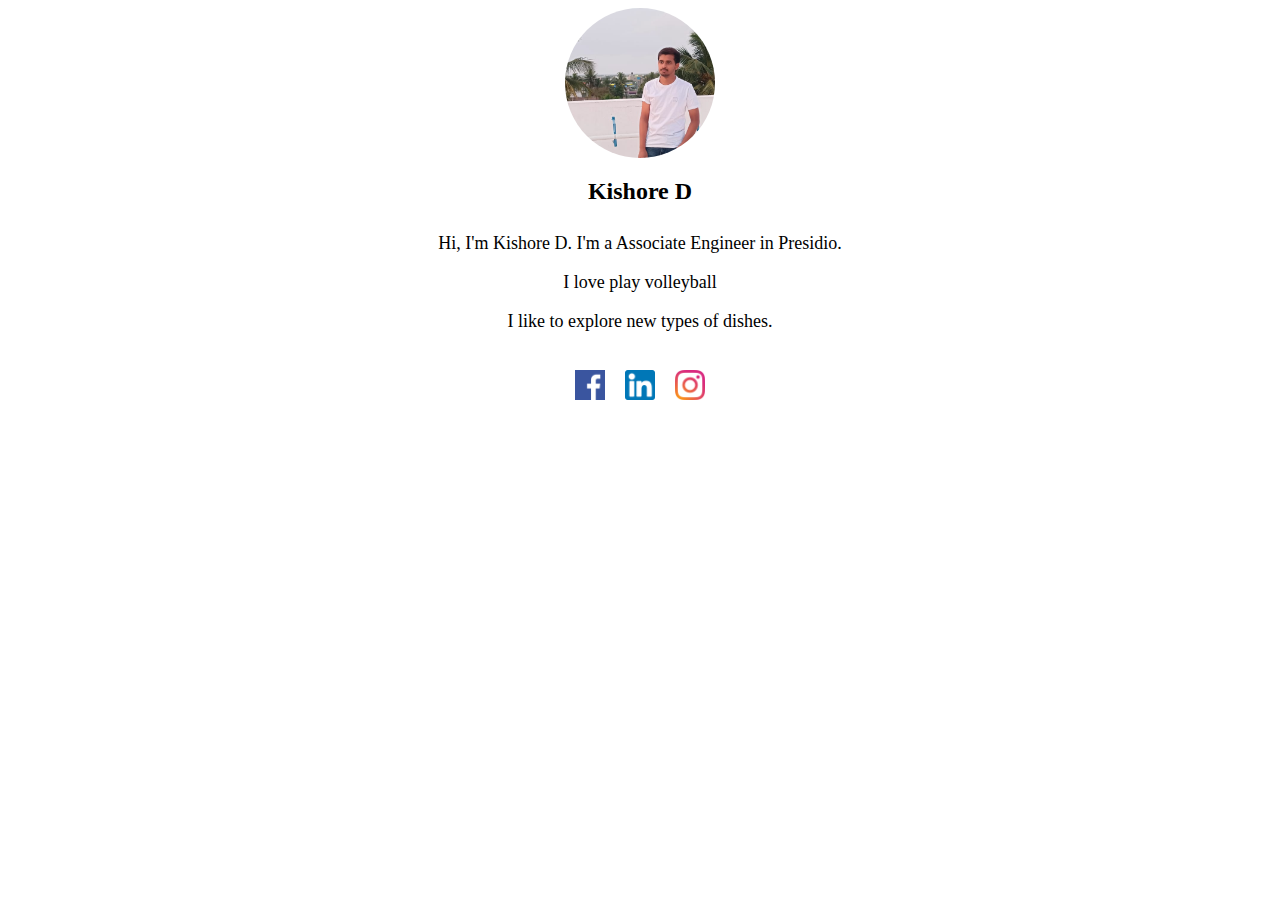
<file: index.html>
<!DOCTYPE html>
<html>
<head>
	<title>My Profile</title>
	<style>
		.container {
			display: flex;
			flex-direction: column;
			align-items: center;
		}
		
		.profile-image {
			border-radius: 50%;
			width: 150px;
			height: 150px;
			object-fit: cover;
			margin-bottom: 20px;
		}
		
		.name {
			font-size: 24px;
			font-weight: bold;
			text-align: center;
			margin-bottom: 10px;
		}
		
		.about {
			font-size: 18px;
			text-align: center;
			margin-bottom: 20px;
		}
		
		.social-icons {
			display: flex;
			align-items: center;
			justify-content: center;
			margin-bottom: 20px;
		}
		
		.social-icon {
			width: 30px;
			height: 30px;
			margin: 0 10px;
		}
	</style>
</head>
<body>
	<div class="container">
		<img src="profile.jpeg" alt="Profile Image" class="profile-image">
		<div class="name">Kishore D</div>
		<div class="about">
			<p>Hi, I'm Kishore D. I'm a Associate Engineer in Presidio.</p>
			<p>I love play volleyball</p>
            <p>I like to explore new types of dishes.</p>

		</div>
		<div class="social-icons">
			<a href="https://www.facebook.com/kishoredurai27"><img src="facebook.png" alt="Facebook" class="social-icon"></a>
			<a href="https://in.linkedin.com/in/kishoredurai"><img src="linkedin.png" alt="linkedin" class="social-icon"></a>
			<a href="https://www.instagram.com/_kishore__durai_/?igshid=ZGUzMzM3NWJiOQ=="><img src="instagram.png" alt="Instagram" class="social-icon"></a>
		</div>
	</div>
</body>
</html>
</file>
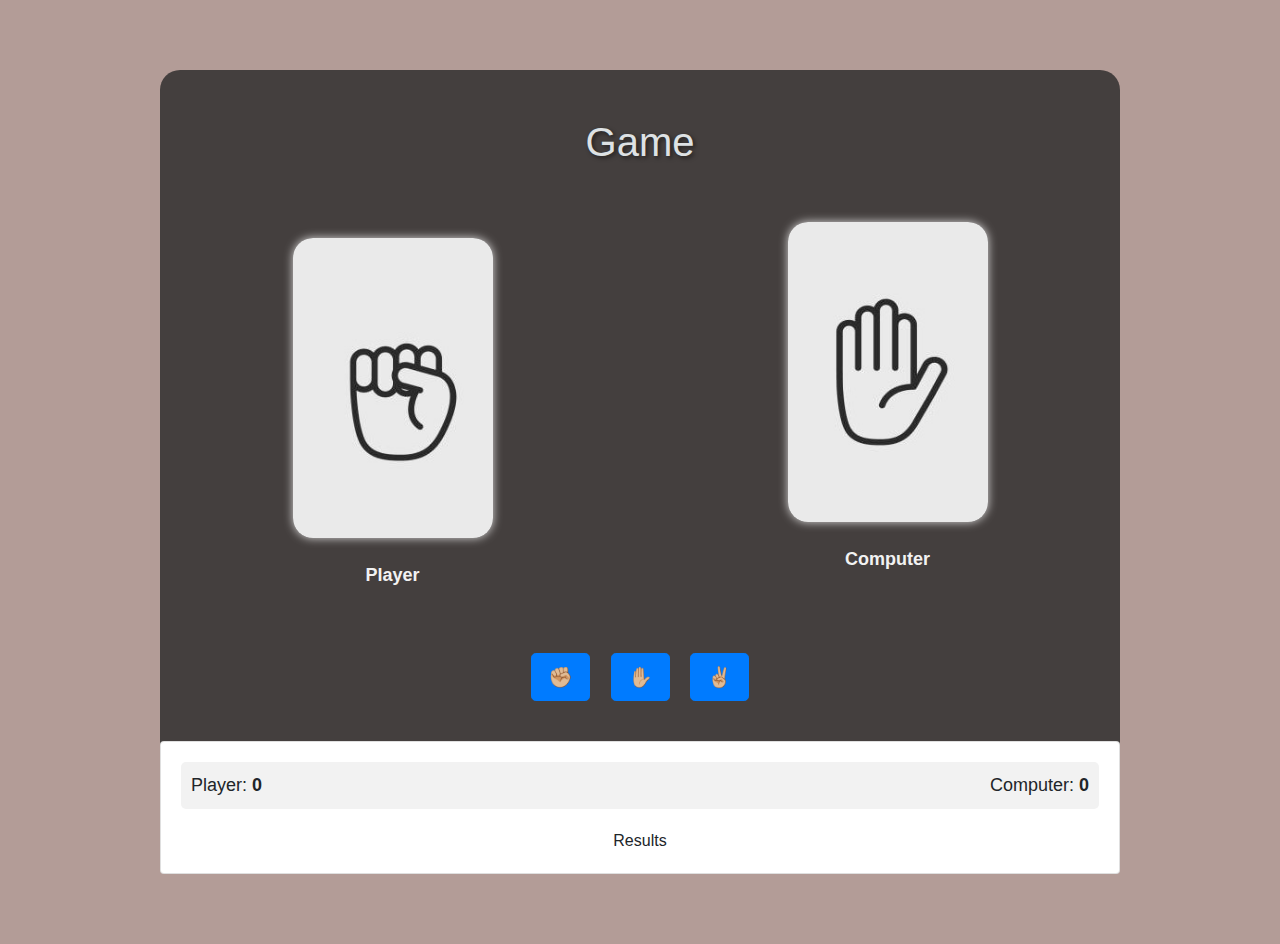
<file: RockPaperScissors/index.html>
<!DOCTYPE html>
<html lang="en">
<head>
    <meta charset="UTF-8">
    <meta http-equiv="X-UA-Compatible" content="IE=edge">
    <meta name="viewport" content="width=device-width, initial-scale=1.0">
    <title>RockPaperScissors</title>
    <link rel="stylesheet" href="https://maxcdn.bootstrapcdn.com/bootstrap/4.0.0/css/bootstrap.min.css">
    <link href="./assets/style/style.css" rel="stylesheet" type="text/css">
</head>
<body>

    <div class="card-container">
        <div class="row justify-content-center">
          <div class="col-12 text-center p-5">
            <h1>Game</h1>
          </div>
        </div>
        <div class="row justify-content-center">
            <div class="col-md-6 text-center p-3">
              <img id="player-choice" src="./assets/images/rock.jpg" alt="Stone Image">
              <br><br>
              <div class="option">
                    <p id="player-option">Player</p>
                  </div>
            </div>
            <div class="col-md-6 text-center">
              <img id="computer-choice" src="./assets/images/paper.jpg" alt="Paper Image">
              <br><br>
              <div class="option">
                    <p id="computer-option">Computer</p>
                  </div>
            </div>
          </div>
          <div class="choices text-center mt-2 mb-3 p-3">
            <button id="rock" class="btn btn-primary btn-lg m-2" tooltip="stone">✊🏼 </button>
            <button id="paper" class="btn btn-primary btn-lg m-2">✋🏼 </button>
            <button id="scissors" class="btn btn-primary btn-lg m-2">✌🏼  </button>
          </div>
          
          
          <div class="row justify-content-center">
            <div class="col-12">
              <div class="card">
                <div class="card-body">
                    <div class="scoreboard">
                        <div  class="player-score">Player: <span id="player-score">0</span></div>
                        <div  class="computer-score">Computer: <span id="computer-score">0</span></div>
                      </div>
                  <div id="result">
                    Results
                  </div>
                </div>
              </div>
            </div>
          </div>
          
      </div>
</body>
<script src="./assets/js/script.js"></script>
</html>
</file>
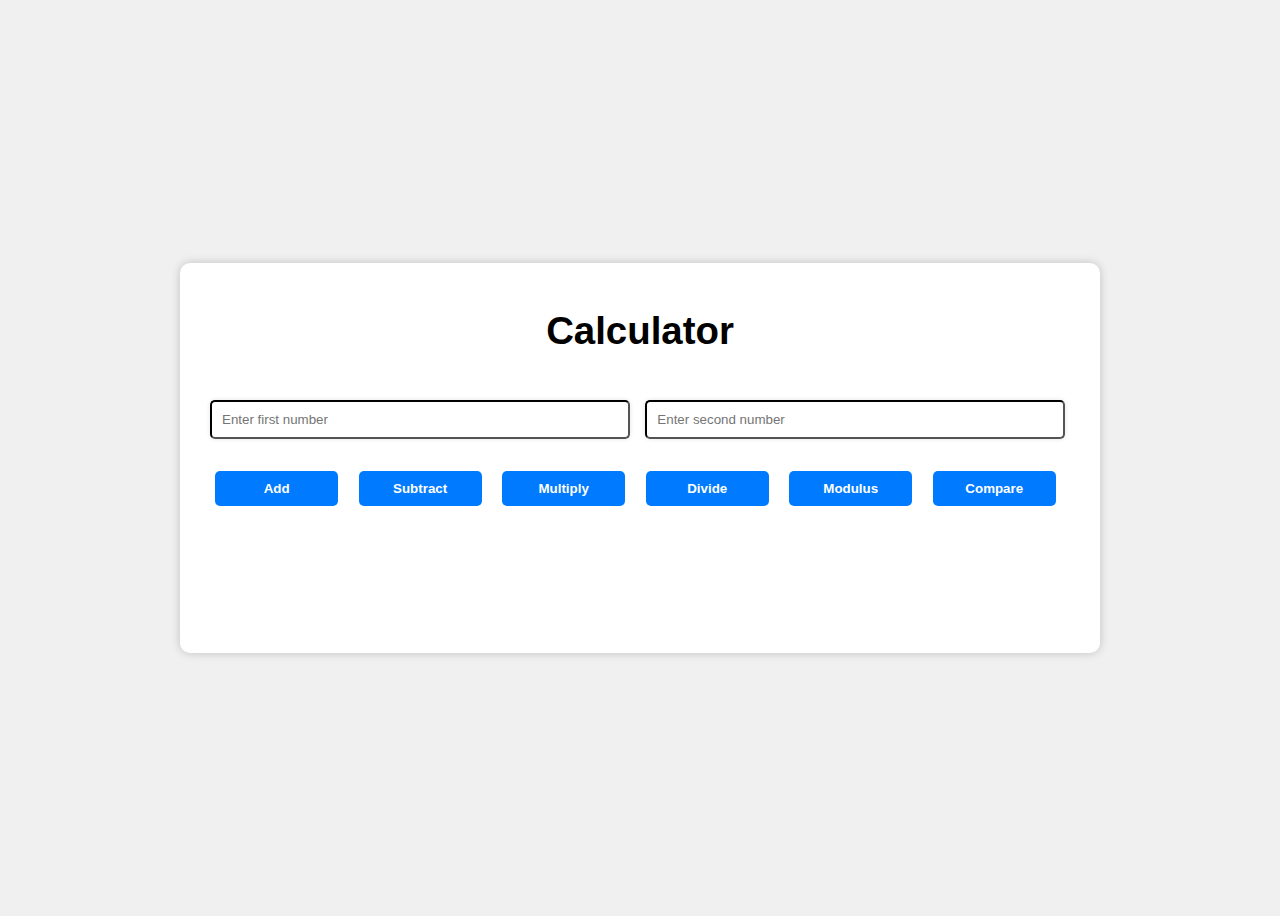
<file: calculator.html>
<!DOCTYPE html>
<html>
  <head>
    <style>
        /* Center the calculator */
        body {
            font-family:'Gill Sans', 'Gill Sans MT', Calibri, 'Trebuchet MS', sans-serif;
    font-size:larger;
          display: flex;
          justify-content: center;
          align-items: center;
          height: 100vh;
          background-color: #f0f0f0;
        }
        /* Style the card */
        .card {
          width: 880px;
          height: 350px;
          border-radius: 10px;
          background-color: white;
          box-shadow: 0 0 10px rgba(0, 0, 0, 0.2);
          padding: 20px;
          flex-direction: column;
          justify-content: center;
          align-items: center;
        }
  
  
        /* Style the input fields and buttons */
        input[type="number"] {
          padding: 10px;
          margin-bottom: 10px;
          width: 45%;
          margin-left: 10px;
          border-color: black;
          border-radius: 5px;
          box-shadow: 0 0 5px rgba(0, 0, 0, 0.1);
        }
  
        button {
          padding: 10px;
          margin-bottom: 10px;
          margin-left: 15px;
          width: 14%;
          border: none;
          border-radius: 5px;
          background-color: #007bff;
          color: white;
          font-weight: bold;
          cursor: pointer;
          transition: background-color 0.2s ease-in-out;
        }
  
        button:hover {
          background-color: #0062cc;
        }
        h1{
            align-items: center;
            float: center;
            text-align: center;
        }
  
        /* Style the result */
        #result {
          font-size: 24px;
          font-weight: bold;
          text-align: center;
        }
      </style>
  
    <title>Calculator</title>
  </head>
  <body>
    <div class="card">
        <h1>Calculator</h1>
        <br>
        <input type="number" id="num1" placeholder="Enter first number">
        <input type="number" id="num2" placeholder="Enter second number">
        <br><br>
        <button onclick="add()">Add</button>
        <button onclick="subtract()">Subtract</button>
        <button onclick="multiply()">Multiply</button>
        <button onclick="divide()">Divide</button>
        <button onclick="modulus()">Modulus</button>
        <button onclick="compare()">Compare</button>

        <p id="result"></p>
      </div>
  </body>
  <script>
    function add() {
let num1 = document.getElementById("num1").value;
let num2 = document.getElementById("num2").value;
let result = parseInt(num1) + parseInt(num2);
document.getElementById("result").innerHTML = "Result: " + result;
}

function subtract() {
let num1 = document.getElementById("num1").value;
let num2 = document.getElementById("num2").value;
let result = parseInt(num1) - parseInt(num2);
document.getElementById("result").innerHTML = "Result: " + result;
}

function multiply() {
let num1 = document.getElementById("num1").value;
let num2 = document.getElementById("num2").value;
let result = parseInt(num1) * parseInt(num2);
document.getElementById("result").innerHTML = "Result: " + result;
}

function divide() {
let num1 = document.getElementById("num1").value;
let num2 = document.getElementById("num2").value;
let result = parseInt(num1) / parseInt(num2);
document.getElementById("result").innerHTML = "Result: " + result;
}

function modulus() {
let num1 = document.getElementById("num1").value;
let num2 = document.getElementById("num2").value;
let result = parseInt(num1) % parseInt(num2);
document.getElementById("result").innerHTML = "Result: " + result;
}
function compare() {
let num1 = document.getElementById("num1").value;
let num2 = document.getElementById("num2").value;
let result = ""
if(num1===num2)
result = "both values are equal"
else if(num1>num2)
result="value1 is greater than value 2"
else if(num2>num1)
result="value2 is grater than value 1"
document.getElementById("result").innerHTML = "Result: " + result;
}

</script>
</html>
</file>
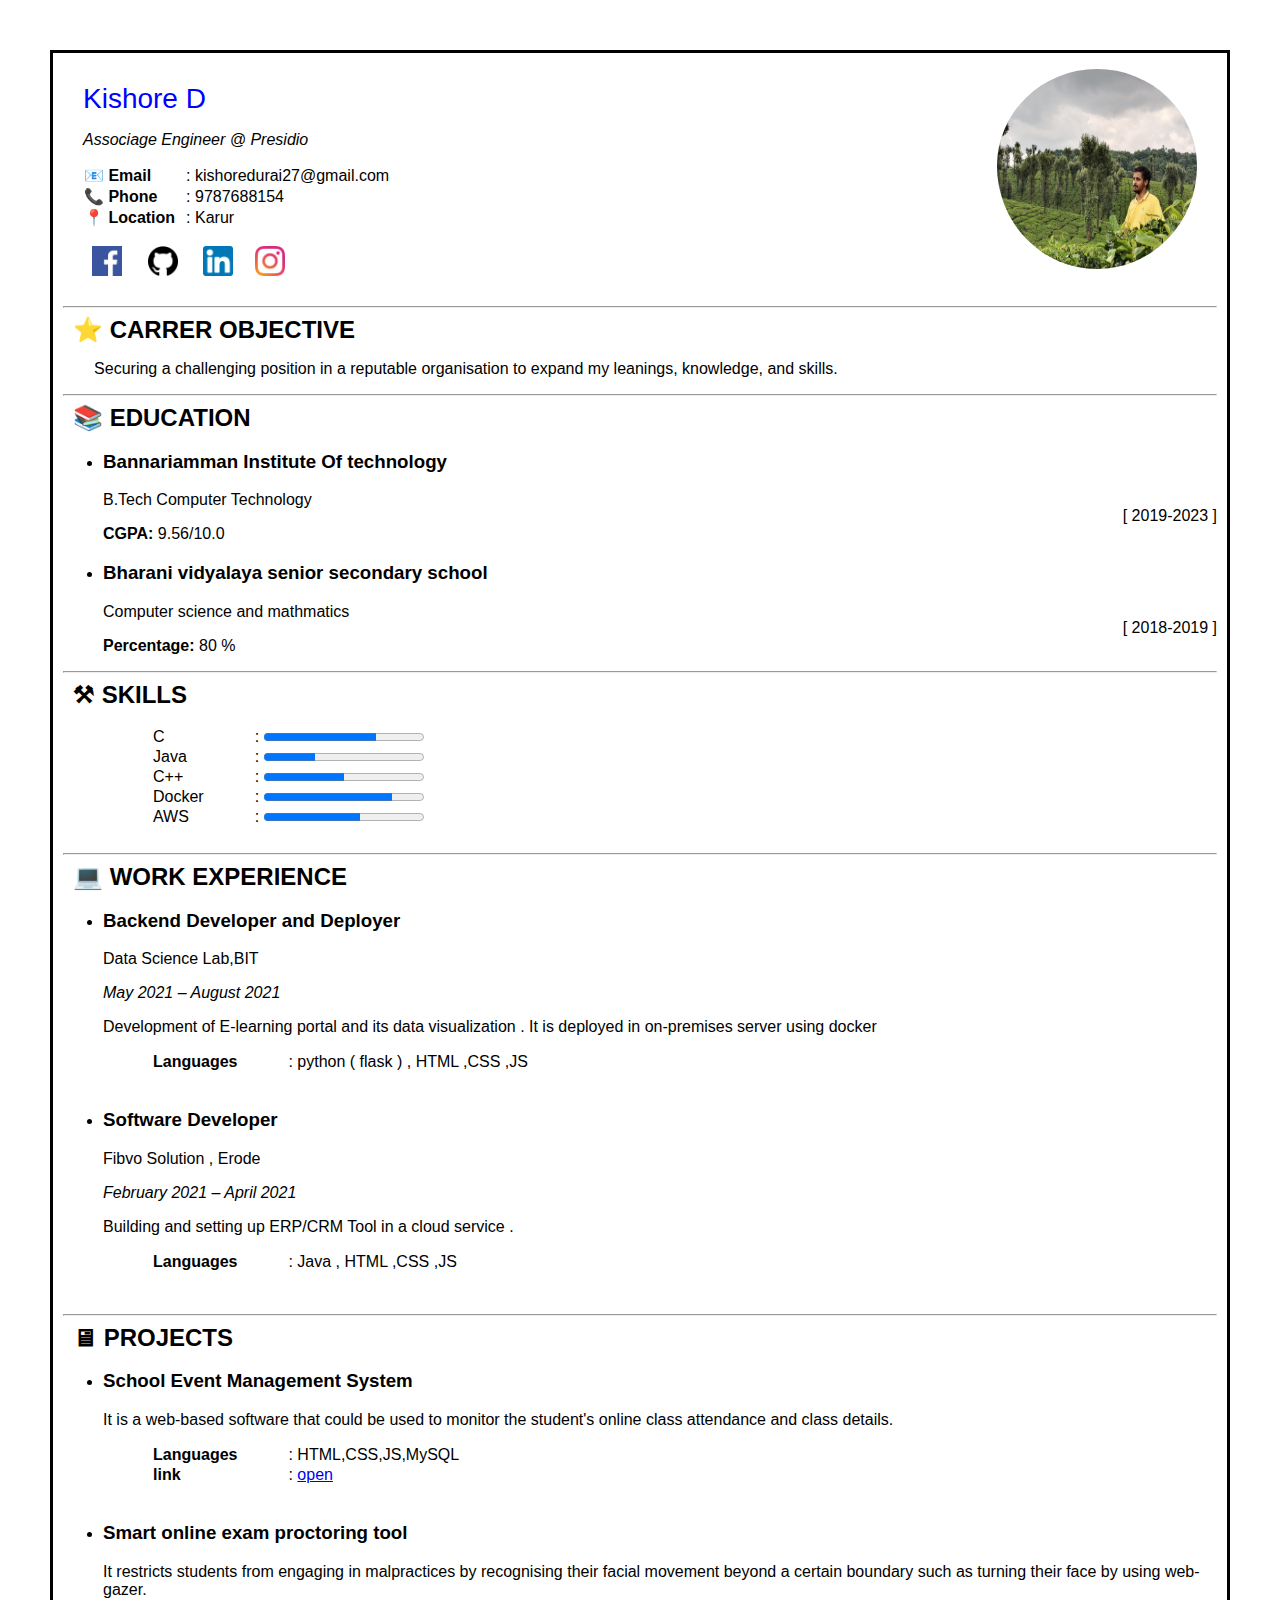
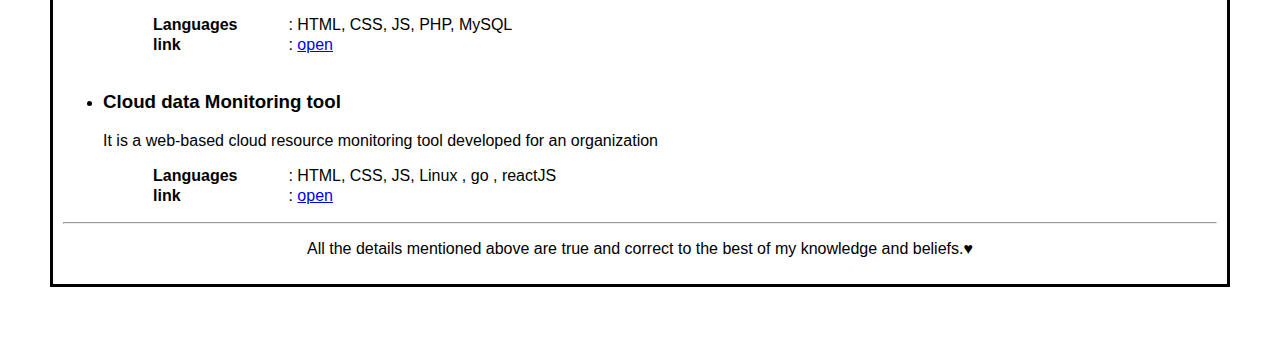
<file: resume.html>
<!DOCTYPE html>
<html>
  <head>
    <meta charset="UTF-8" />
    <title>Resume</title>
    <style>
      body {
        font-family: Arial, sans-serif;
        margin: 10px;
        padding: 40px;
      }
      #content
      {
        border-style: solid;
        padding: 10px;
      }
      footer {
        text-align: center;
      }
      h1 {
        font-size: 28px;
        margin: 0;
      }
      #name {
        font-size: 28px;
        margin: 0;
        color: blue;
        font-style: bold;
      }
      h2 {
        font-size: 24px;
        margin: 0;
        padding-left: 10px;
      }

      th {
        text-align: left;
      }
      td {
        padding-left: 50px;
      }
      #img {
        border-radius: 50%;
        text-align: right;
        align-items: right;
        padding-right: 20px;
        padding-top: 6px;
        float: right;
        padding-left: 20px;
      }
      table {
        border-collapse: collapse;
      }
      #skilltable {
        padding-left: 40px;
      }
      #header {
        padding-left: 20px;
        padding-top: 20px;
      }

      .social-icon {
        margin-right: 8px;
      }
    </style>
  </head>
  <body>
    <div id="content">
      <img
        src="profile1.jpeg"
        alt="Profile Picture"
        width="200px"
        height="200px"
        id="img"
      />
      <div id="header">
        <p id="name">Kishore D</p>
        <p><i>Associage Engineer @ Presidio</i></p>
        <table cellspacing="3">
          <tbody>
            <tr>
              <th>📧 Email</th>
              <td style="padding-left: 10px">: kishoredurai27@gmail.com</td>
            </tr>
            <tr>
              <th>📞 Phone</th>
              <td style="padding-left: 10px">: 9787688154</td>
            </tr>
            <tr>
              <th>📍 Location</th>
              <td style="padding-left: 10px">: Karur</td>
            </tr>
          </tbody>
        </table>
        <br />
        <div id="social-icon">
          &nbsp;
          <a href="https://www.facebook.com/kishoredurai27"
            ><img src="facebook.png" alt="Facebook" width="30px" height="30px"
            height: 30px; class="social-icon"></a
          >
          
          &nbsp;&nbsp;
          <a href="https://www.github.com/kishoredurai"
            ><img src="github.png" alt="Github" width="30px" height="30px"
            height: 30px; class="social-icon"></a
          >
          &nbsp;&nbsp;
          <a href="https://in.linkedin.com/in/kishoredurai"
            ><img
              src="linkedin.png"
              alt="linkedin"
              width="30px"
              height="30px"
              class="social-icon" /></a
          >&nbsp;&nbsp;
          <a
            href="https://www.instagram.com/_kishore__durai_/?igshid=ZGUzMzM3NWJiOQ=="
            ><img
              width="30px"
              height="30px"
              src="instagram.png"
              alt="Instagram"
              class="social-icon"
          /></a>
        </div>
      </div>
      <br />

      <hr />
      <h2>⭐ CARRER OBJECTIVE</h2>
      <p>
        &nbsp;&nbsp;&nbsp;&nbsp;&nbsp;&nbsp; Securing a challenging position in
        a reputable organisation to expand my leanings, knowledge, and skills.
      </p>
      <hr />
      <h2>📚 EDUCATION</h2>
      <ul>
        <li>
          <div>
            <h3>Bannariamman Institute Of technology&nbsp;</h3>
            <p style="float: right; font-style: normal">[ 2019-2023 ]</p>
          </div>
          <p>B.Tech Computer Technology</p>
          <b>CGPA:</b> 9.56/10.0
        </li>
        <li>
          <h3>Bharani vidyalaya senior secondary school&nbsp;</h3>
          <p style="float: right; font-style: normal">[ 2018-2019 ]</p>
          <p>Computer science and mathmatics</p>
          <b>Percentage:</b> 80 %
        </li>
      </ul>
      <hr />
      <h2>⚒ SKILLS</h2>
      <br />
      <div id="skilltable">
        <table height="100%">
          <tbody>
            <tr>
              <td>
                <label>C</label>
              </td>
              <td>: <progress id="file" value="70" max="100">70%</progress></td>
            </tr>
            <tr>
              <td>
                <label>Java</label>
              </td>
              <td>: <progress id="file" value="32" max="100">45%</progress></td>
            </tr>
            <tr>
              <td>
                <label>C++</label>
              </td>
              <td>: <progress id="file" value="50" max="100">50%</progress></td>
            </tr>
            <tr>
              <td>
                <label>Docker</label>
              </td>
              <td>: <progress id="file" value="80" max="100">80%</progress></td>
            </tr>
            <tr>
              <td>
                <label>AWS</label>
              </td>
              <td>: <progress id="file" value="60" max="100">60%</progress></td>
            </tr>
          </tbody>
        </table>
      </div>
      <br />
      <hr />
      <h2>💻 WORK EXPERIENCE</h2>
      <ul>
        <li>
          <h3>Backend Developer and Deployer</h3>
          <p>Data Science Lab,BIT</p>
          <i>May 2021 – August 2021</i>
          <p>
            Development of E-learning portal and its data visualization . It is
            deployed in on-premises server using docker
          </p>
          <table>
            <tbody>
              <tr>
                <td>
                  <label><b>Languages</b></label>
                </td>
                <td>: python ( flask ) , HTML ,CSS ,JS</td>
              </tr>
            </tbody>
          </table>
        </li>
        <br />
        <li>
          <h3>Software Developer</h3>
          <p>Fibvo Solution , Erode</p>
          <i> February 2021 – April 2021 </i>
          <p>Building and setting up ERP/CRM Tool in a cloud service .</p>
          <table>
            <tbody>
              <tr>
                <td>
                  <label><b>Languages</b></label>
                </td>
                <td>: Java , HTML ,CSS ,JS</td>
              </tr>
            </tbody>
          </table>
        </li>
      </ul>
      <br />
      <hr />
      <h2>🖥 PROJECTS</h2>
      <ul>
        <li>
          <h3>School Event Management System</h3>
          <p>
            It is a web-based software that could be used to monitor the
            student's online class attendance and class details.
          </p>
          <table>
            <tbody>
              <tr>
                <td>
                  <label><b>Languages</b></label>
                </td>
                <td>: HTML,CSS,JS,MySQL</td>
              </tr>
              <tr>
                <td>
                  <label><b>link</b></label>
                </td>
                <td>: <a href="https://sem.bitsathy.ac.in/">open</a></td>
              </tr>
            </tbody>
          </table>
        </li>
        <br />
        <li>
          <h3>Smart online exam proctoring tool</h3>
          <p>
            It restricts students from engaging in malpractices by recognising
            their facial movement beyond a certain boundary such as turning
            their face by using web-gazer.
          </p>
          <table>
            <tbody>
              <tr>
                <td>
                  <label><b>Languages</b></label>
                </td>
                <td>: HTML, CSS, JS, PHP, MySQL</td>
              </tr>
              <tr>
                <td>
                  <label><b>link</b></label>
                </td>
                <td>: <a href="https://examstacks.in">open</a></td>
              </tr>
            </tbody>
          </table>
        </li>
        <br />
        <li>
          <h3>Cloud data Monitoring tool</h3>
          <p>
            It is a web-based cloud resource monitoring tool developed for an
            organization
          </p>
          <table>
            <tbody>
              <tr>
                <td>
                  <label><b>Languages</b></label>
                </td>
                <td>: HTML, CSS, JS, Linux , go , reactJS</td>
              </tr>
              <tr>
                <td>
                  <label><b>link</b></label>
                </td>
                <td>: <a href="http://bitcloud.bitsathy.ac.in">open</a></td>
              </tr>
            </tbody>
          </table>
        </li>
      </ul>
      <hr />
      <footer>
        <p>
          All the details mentioned above are true and correct to the best of my
          knowledge and beliefs.♥
        </p>
      </footer>
    </div>
  </body>
</html>
</file>
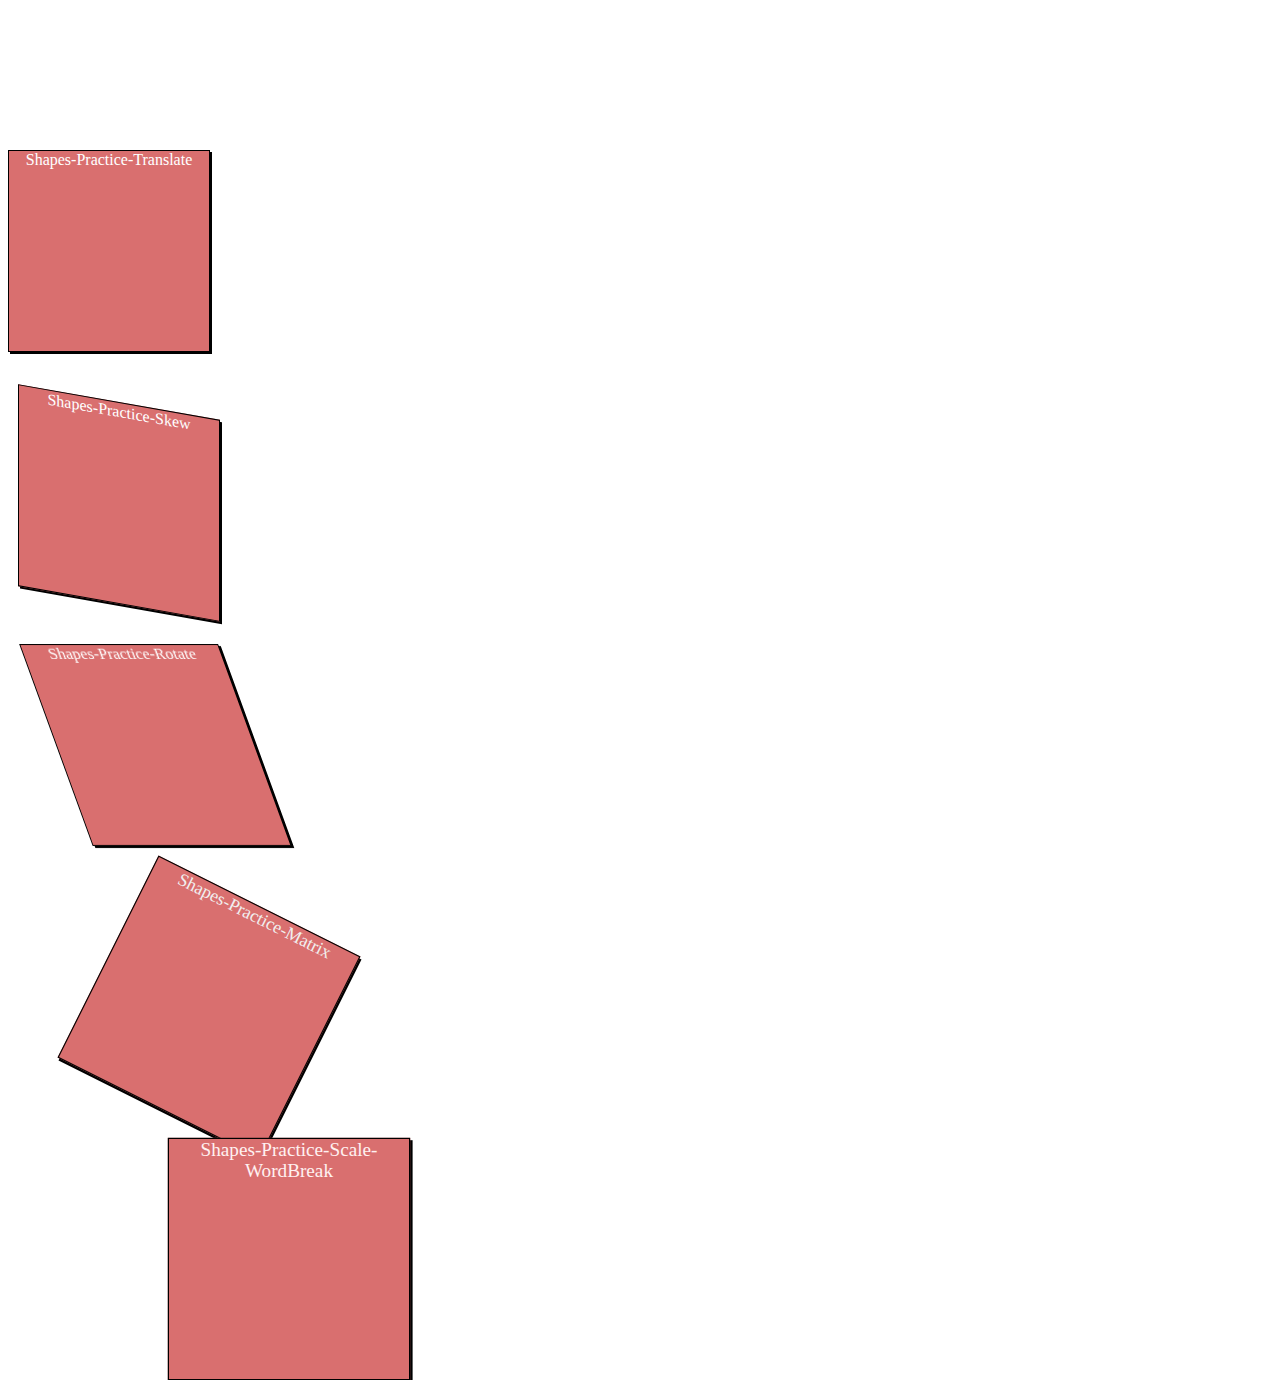
<file: task.html>
<!DOCTYPE html>
<head>
    <title>Document</title>
    <link rel="stylesheet" href="style.css">
</head>
<body>
    <div>Shapes-Practice-Translate</div>
    <div class="div-1">Shapes-Practice-Skew</div>
    <div class="div-2">Shapes-Practice-Rotate</div>
    <div class="div-3">Shapes-Practice-Matrix</div>
    <div class="div-4">Shapes-Practice-Scale-WordBreak</div>
</body>
</html>
</file>
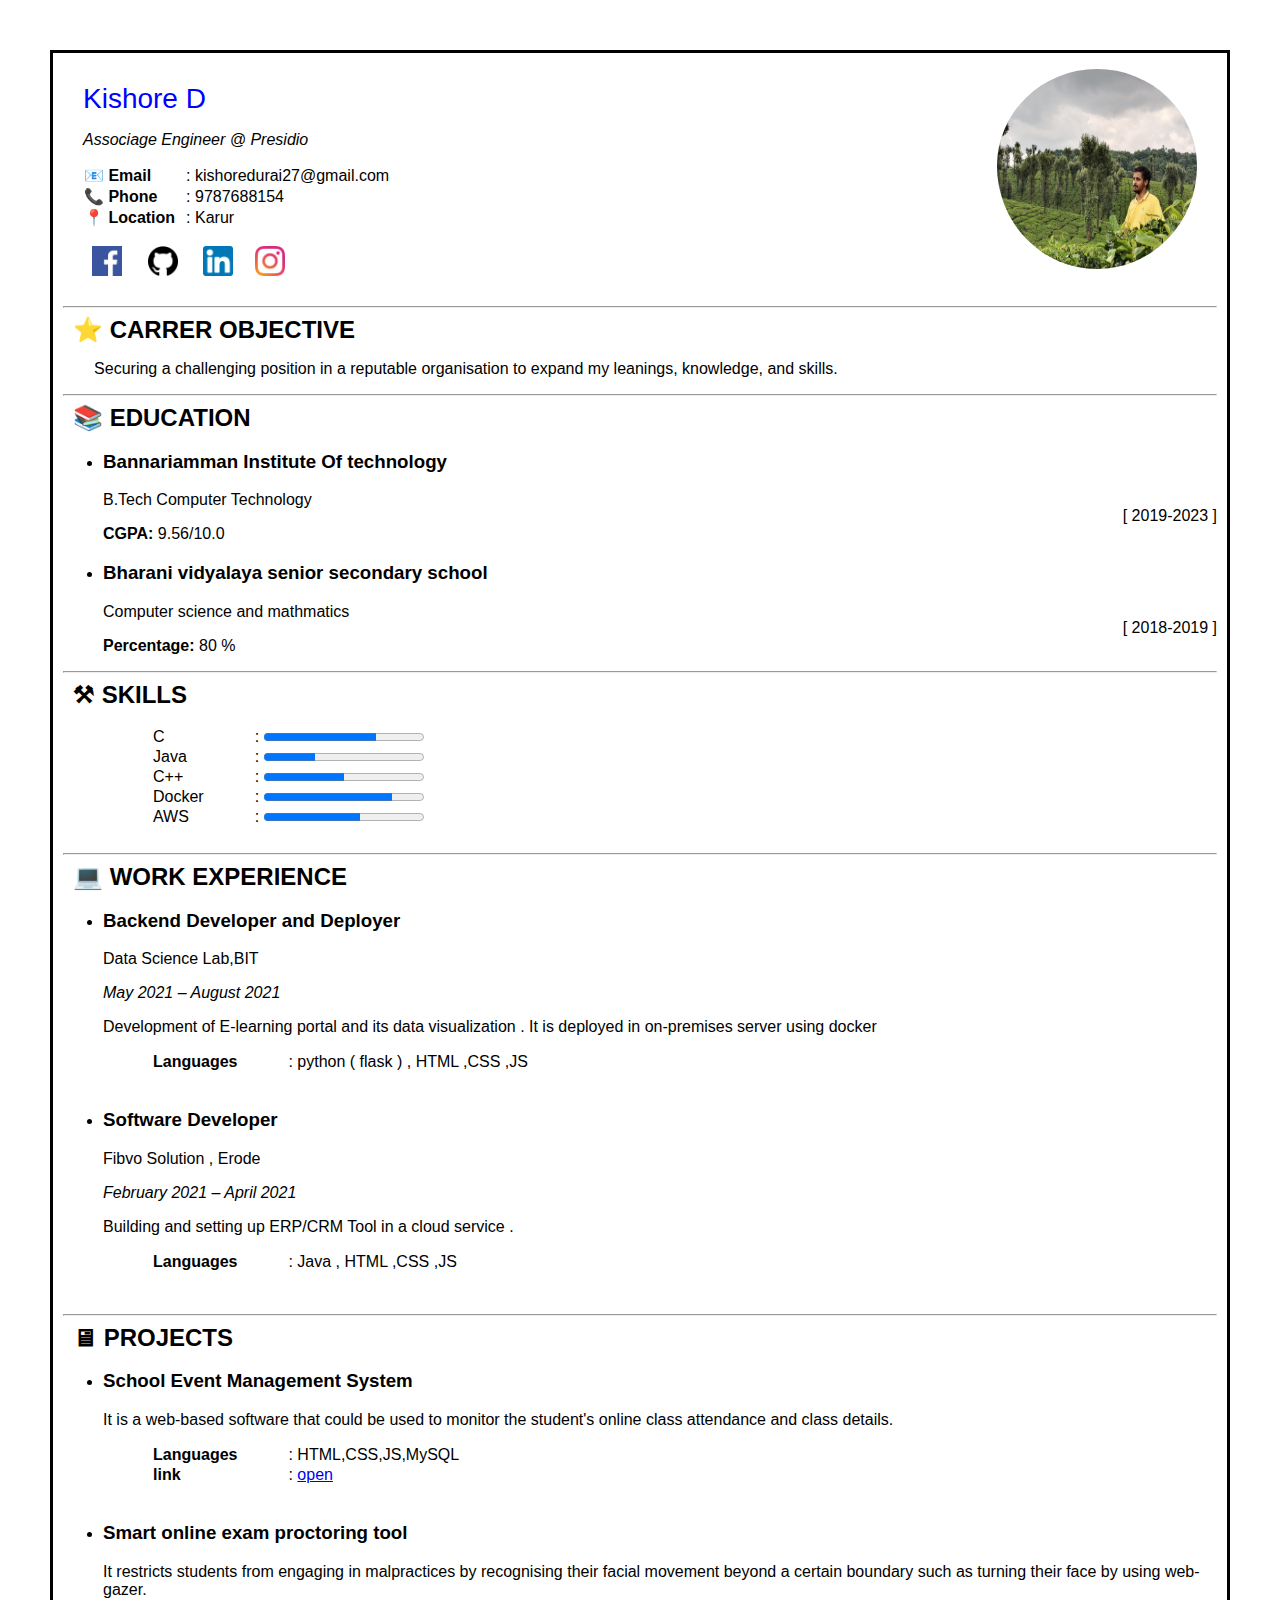
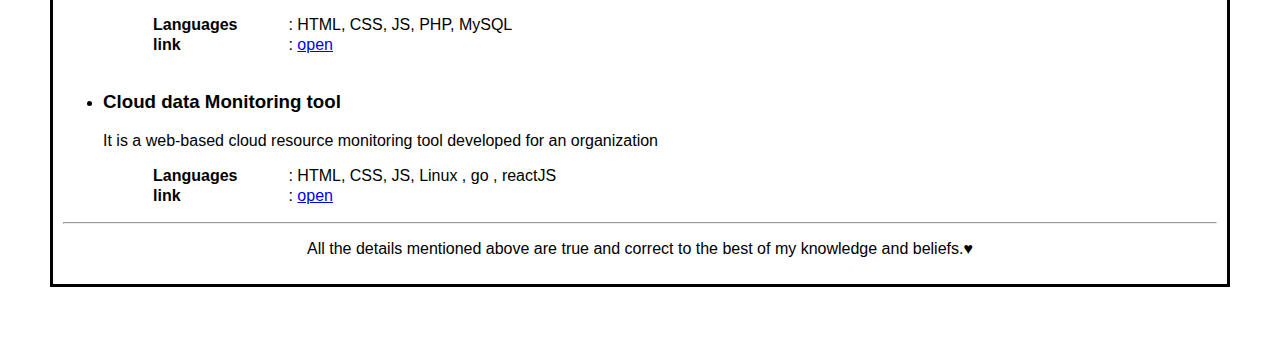
<file: portfolio/resume.html>
<!DOCTYPE html>
<html>
  <head>
    <meta charset="UTF-8" />
    <title>Resume</title>
    <style>
      body {
        font-family: Arial, sans-serif;
        margin: 10px;
        padding: 40px;
      }
      #content
      {
        border-style: solid;
        padding: 10px;
      }
      footer {
        text-align: center;
      }
      h1 {
        font-size: 28px;
        margin: 0;
      }
      #name {
        font-size: 28px;
        margin: 0;
        color: blue;
        font-style: bold;
      }
      h2 {
        font-size: 24px;
        margin: 0;
        padding-left: 10px;
      }

      th {
        text-align: left;
      }
      td {
        padding-left: 50px;
      }
      #img {
        border-radius: 50%;
        text-align: right;
        align-items: right;
        padding-right: 20px;
        padding-top: 6px;
        float: right;
        padding-left: 20px;
      }
      table {
        border-collapse: collapse;
      }
      #skilltable {
        padding-left: 40px;
      }
      #header {
        padding-left: 20px;
        padding-top: 20px;
      }

      .social-icon {
        margin-right: 8px;
      }
    </style>
  </head>
  <body>
    <div id="content">
      <img
        src="./assets/images/profile1.jpeg"
        alt="Profile Picture"
        width="200px"
        height="200px"
        id="img"
      />
      <div id="header">
        <p id="name">Kishore D</p>
        <p><i>Associage Engineer @ Presidio</i></p>
        <table cellspacing="3">
          <tbody>
            <tr>
              <th>📧 Email</th>
              <td style="padding-left: 10px">: kishoredurai27@gmail.com</td>
            </tr>
            <tr>
              <th>📞 Phone</th>
              <td style="padding-left: 10px">: 9787688154</td>
            </tr>
            <tr>
              <th>📍 Location</th>
              <td style="padding-left: 10px">: Karur</td>
            </tr>
          </tbody>
        </table>
        <br />
        <div id="social-icon">
          &nbsp;
          <a href="https://www.facebook.com/kishoredurai27"
            ><img src="./assets/images/facebook.png" alt="Facebook" width="30px" height="30px"
            height: 30px; class="social-icon"></a
          >
          
          &nbsp;&nbsp;
          <a href="https://www.github.com/kishoredurai"
            ><img src="./assets/images/github.png" alt="Github" width="30px" height="30px"
            height: 30px; class="social-icon"></a
          >
          &nbsp;&nbsp;
          <a href="https://in.linkedin.com/in/kishoredurai"
            ><img
              src="./assets/images/linkedin.png"
              alt="linkedin"
              width="30px"
              height="30px"
              class="social-icon" /></a
          >&nbsp;&nbsp;
          <a
            href="https://www.instagram.com/_kishore__durai_/?igshid=ZGUzMzM3NWJiOQ=="
            ><img
              width="30px"
              height="30px"
              src="./assets/images/instagram.png"
              alt="Instagram"
              class="social-icon"
          /></a>
        </div>
      </div>
      <br />

      <hr />
      <h2>⭐ CARRER OBJECTIVE</h2>
      <p>
        &nbsp;&nbsp;&nbsp;&nbsp;&nbsp;&nbsp; Securing a challenging position in
        a reputable organisation to expand my leanings, knowledge, and skills.
      </p>
      <hr />
      <h2>📚 EDUCATION</h2>
      <ul>
        <li>
          <div>
            <h3>Bannariamman Institute Of technology&nbsp;</h3>
            <p style="float: right; font-style: normal">[ 2019-2023 ]</p>
          </div>
          <p>B.Tech Computer Technology</p>
          <b>CGPA:</b> 9.56/10.0
        </li>
        <li>
          <h3>Bharani vidyalaya senior secondary school&nbsp;</h3>
          <p style="float: right; font-style: normal">[ 2018-2019 ]</p>
          <p>Computer science and mathmatics</p>
          <b>Percentage:</b> 80 %
        </li>
      </ul>
      <hr />
      <h2>⚒ SKILLS</h2>
      <br />
      <div id="skilltable">
        <table height="100%">
          <tbody>
            <tr>
              <td>
                <label>C</label>
              </td>
              <td>: <progress id="file" value="70" max="100">70%</progress></td>
            </tr>
            <tr>
              <td>
                <label>Java</label>
              </td>
              <td>: <progress id="file" value="32" max="100">45%</progress></td>
            </tr>
            <tr>
              <td>
                <label>C++</label>
              </td>
              <td>: <progress id="file" value="50" max="100">50%</progress></td>
            </tr>
            <tr>
              <td>
                <label>Docker</label>
              </td>
              <td>: <progress id="file" value="80" max="100">80%</progress></td>
            </tr>
            <tr>
              <td>
                <label>AWS</label>
              </td>
              <td>: <progress id="file" value="60" max="100">60%</progress></td>
            </tr>
          </tbody>
        </table>
      </div>
      <br />
      <hr />
      <h2>💻 WORK EXPERIENCE</h2>
      <ul>
        <li>
          <h3>Backend Developer and Deployer</h3>
          <p>Data Science Lab,BIT</p>
          <i>May 2021 – August 2021</i>
          <p>
            Development of E-learning portal and its data visualization . It is
            deployed in on-premises server using docker
          </p>
          <table>
            <tbody>
              <tr>
                <td>
                  <label><b>Languages</b></label>
                </td>
                <td>: python ( flask ) , HTML ,CSS ,JS</td>
              </tr>
            </tbody>
          </table>
        </li>
        <br />
        <li>
          <h3>Software Developer</h3>
          <p>Fibvo Solution , Erode</p>
          <i> February 2021 – April 2021 </i>
          <p>Building and setting up ERP/CRM Tool in a cloud service .</p>
          <table>
            <tbody>
              <tr>
                <td>
                  <label><b>Languages</b></label>
                </td>
                <td>: Java , HTML ,CSS ,JS</td>
              </tr>
            </tbody>
          </table>
        </li>
      </ul>
      <br />
      <hr />
      <h2>🖥 PROJECTS</h2>
      <ul>
        <li>
          <h3>School Event Management System</h3>
          <p>
            It is a web-based software that could be used to monitor the
            student's online class attendance and class details.
          </p>
          <table>
            <tbody>
              <tr>
                <td>
                  <label><b>Languages</b></label>
                </td>
                <td>: HTML,CSS,JS,MySQL</td>
              </tr>
              <tr>
                <td>
                  <label><b>link</b></label>
                </td>
                <td>: <a href="https://sem.bitsathy.ac.in/">open</a></td>
              </tr>
            </tbody>
          </table>
        </li>
        <br />
        <li>
          <h3>Smart online exam proctoring tool</h3>
          <p>
            It restricts students from engaging in malpractices by recognising
            their facial movement beyond a certain boundary such as turning
            their face by using web-gazer.
          </p>
          <table>
            <tbody>
              <tr>
                <td>
                  <label><b>Languages</b></label>
                </td>
                <td>: HTML, CSS, JS, PHP, MySQL</td>
              </tr>
              <tr>
                <td>
                  <label><b>link</b></label>
                </td>
                <td>: <a href="https://examstacks.in">open</a></td>
              </tr>
            </tbody>
          </table>
        </li>
        <br />
        <li>
          <h3>Cloud data Monitoring tool</h3>
          <p>
            It is a web-based cloud resource monitoring tool developed for an
            organization
          </p>
          <table>
            <tbody>
              <tr>
                <td>
                  <label><b>Languages</b></label>
                </td>
                <td>: HTML, CSS, JS, Linux , go , reactJS</td>
              </tr>
              <tr>
                <td>
                  <label><b>link</b></label>
                </td>
                <td>: <a href="http://bitcloud.bitsathy.ac.in">open</a></td>
              </tr>
            </tbody>
          </table>
        </li>
      </ul>
      <hr />
      <footer>
        <p>
          All the details mentioned above are true and correct to the best of my
          knowledge and beliefs.♥
        </p>
      </footer>
    </div>
  </body>
</html>
</file>
<file: RockPaperScissors/assets/style/style.css>
body{
    margin:0;
    background-color: #B39C97;
}
.card-container {
    width: 75%;
    margin: 70px auto;
    background-color: rgba(56, 53, 53, 0.904);
    border-radius: 20px;
  }
  
  #result {
    text-align: center;
  }

  img {
    height: 300px;
    width: 200px;
    border-radius: 20px;
    box-shadow: 0 0 10px rgba(255, 255, 255, 0.8);
    animation: zoom-in 1s ease-in-out infinite alternate;
  }

  @keyframes zoom-in {
    0% {
      transform: scale(1);
    }
    50% {
      transform: scale(1.01);
    }
  }


  h1 {
    color: rgb(222, 226, 228);
    text-shadow: 2px 2px 4px rgba(0, 0, 0, 0.5);
  }

  button:hover{
    box-shadow: 0 0 10px rgba(255, 255, 255, 0.8);
  }

  .scoreboard {
    display: flex;
    justify-content: space-between;
    align-items: center;
    background-color: #f2f2f2;
    padding: 10px;
    border-radius: 5px;
    font-family: Arial, sans-serif;
    font-size: 18px;
    margin-bottom: 20px;
  }
  
  .player-score, .computer-score {
    display: flex;
    align-items: center;
  }
  
  .player-score span, .computer-score span {
    font-weight: bold;
    margin-left: 5px;
  }
  
  /* Responsive Styles */
  
  @media (max-width: 600px) {
    .scoreboard {
      flex-direction: column;
      text-align: center;
    }
    
    .player-score, .computer-score {
      margin-bottom: 10px;
    }
  }
  
  .option {
    justify-content: center;
    align-items: center;
    border-radius: 5px;
    color: #f2f2f2;
    font-family: Arial, sans-serif;
    font-size: 18px;
    font-weight: bold;
  }
</file>
<file: style.css>
div{
    text-align: center;
    height: 200px;
    width: 200px;
    background: rgb(217, 111, 111);
    color: white;
    transform: translateY(100px);
    border: 1px solid black;
    margin-top: 50px;  box-shadow: 2px 2px black;

}

.div-1{
    transform:translateY(100px) translateX(10px) skewY(10deg);
    background: rgb(217, 111, 111);
    color: white;
}

.div-2{
    transform:translateY(100px) translateX(50px) skewX(20deg) rotateY(10deg) translateY(-10px);
    background: rgb(217, 111, 111);
    color: white;
}

.div-3 {
    background: rgb(217, 111, 111);
    color: rgb(241, 238, 238);
    transform: matrix(1, 0.5, -0.5,1,100,100);
}

.div-4 {
    position: absolute;
    background: rgb(217, 111, 111);
    color: rgb(255, 241, 241);
    transform:translateY(100px) translateX(180px) scale(1.2);
    word-break:keep-all;
}
</file>
